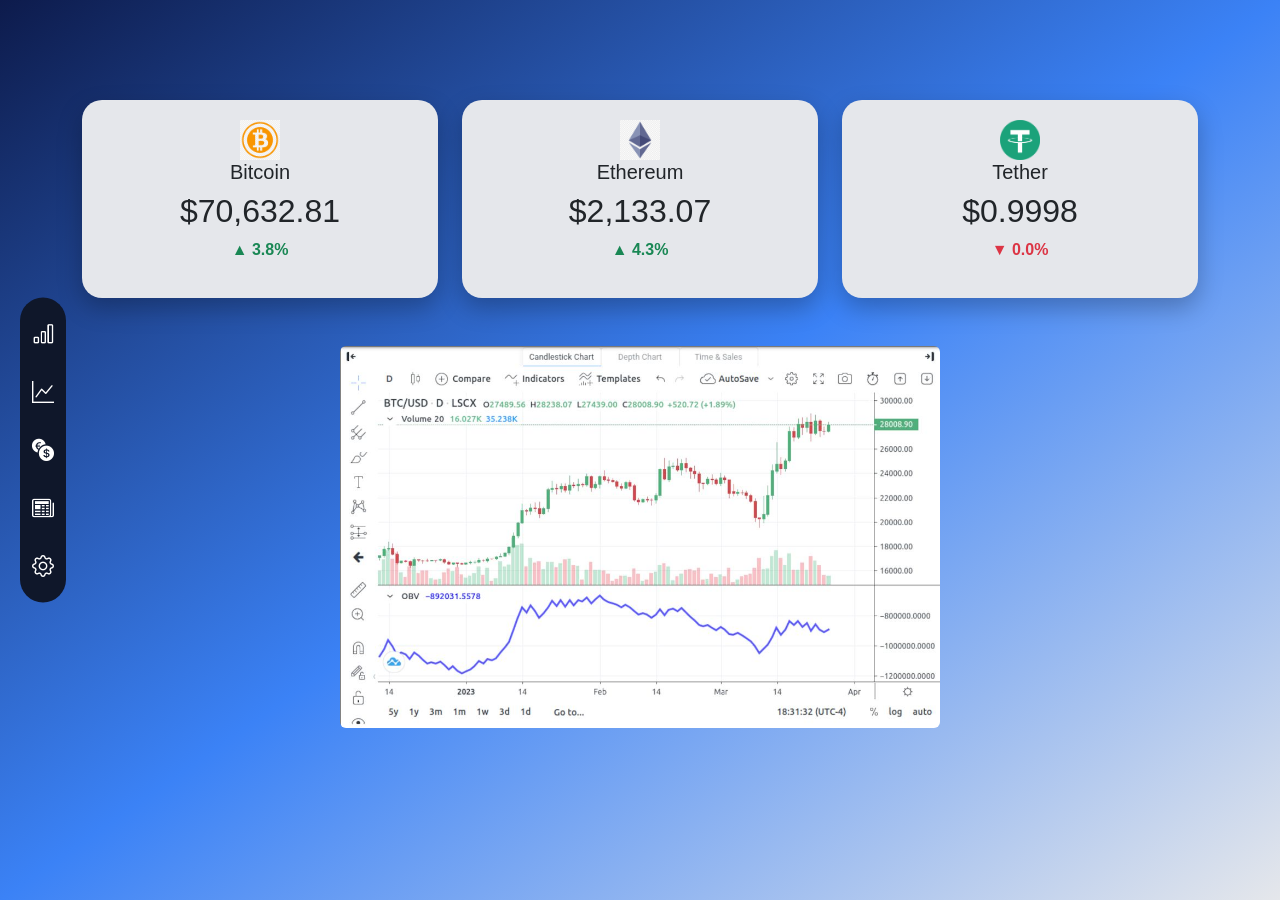
<file: index.html>
<!DOCTYPE html>
<html lang="en">

<head>
    <meta charset="UTF-8">
    <meta name="viewport" content="width=device-width, initial-scale=1.0">
    <title>Dashboard</title>

    <link href="https://cdn.jsdelivr.net/npm/bootstrap@5.3.0/dist/css/bootstrap.min.css" rel="stylesheet">
    <link href="https://cdn.jsdelivr.net/npm/bootstrap-icons@1.11.3/font/bootstrap-icons.css" rel="stylesheet">
    <link rel="stylesheet" href="css/style.css">
</head>

<body>

    <div class="sidebar">
        <a href="index.html"><i class="bi bi-bar-chart"></i></a>
        <a href="market.html"><i class="bi bi-graph-up"></i></a>
        <a href="trades.html"><i class="bi bi-currency-exchange"></i></a>
        <a href="news.html"><i class="bi bi-newspaper"></i></a>
        <a href="profile.html"><i class="bi bi-gear"></i></a>
    </div>

    <div class="container main-content">

        <div class="row text-center">

            <div class="col-md-4 mb-4">
                <div class="crypto-card">
                    <img src="images/btc.png" width="40">
                    <h5>Bitcoin</h5>
                    <h2>$70,632.81</h2>
                    <p class="text-success">▲ 3.8%</p>
                </div>
            </div>

            <div class="col-md-4 mb-4">
                <div class="crypto-card">
                    <img src="images/eth.png" width="40">
                    <h5>Ethereum</h5>
                    <h2>$2,133.07</h2>
                    <p class="text-success">▲ 4.3%</p>
                </div>
            </div>

            <div class="col-md-4 mb-4">
                <div class="crypto-card">
                    <img src="images/usdt.png" width="40">
                    <h5>Tether</h5>
                    <h2>$0.9998</h2>
                    <p class="text-danger">▼ 0.0%</p>
                </div>
            </div>

        </div>

        <div class="text-center mt-4">
            <img src="images/chart.jpg" class="img-fluid rounded" width="600">
        </div>

    </div>

</body>

</html>
</file>
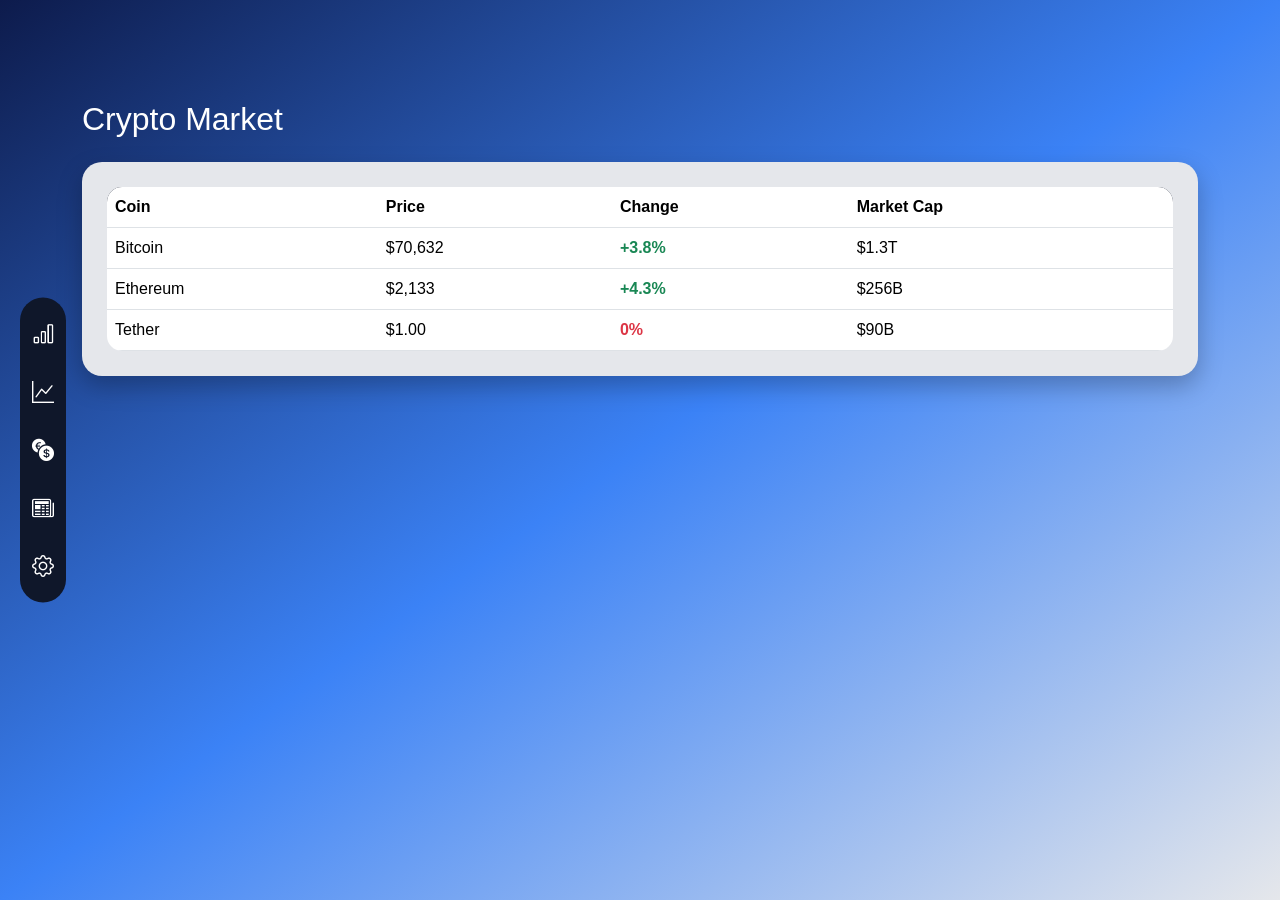
<file: market.html>
<!DOCTYPE html>
<html lang="en">

<head>
    <meta charset="UTF-8">
    <meta name="viewport" content="width=device-width, initial-scale=1.0">
    <title>Market</title>

    <link href="https://cdn.jsdelivr.net/npm/bootstrap@5.3.0/dist/css/bootstrap.min.css" rel="stylesheet">
    <link href="https://cdn.jsdelivr.net/npm/bootstrap-icons@1.11.3/font/bootstrap-icons.css" rel="stylesheet">
    <link rel="stylesheet" href="css/style.css">
</head>

<body>

    <div class="sidebar">
        <a href="index.html"><i class="bi bi-bar-chart"></i></a>
        <a href="market.html"><i class="bi bi-graph-up"></i></a>
        <a href="trades.html"><i class="bi bi-currency-exchange"></i></a>
        <a href="news.html"><i class="bi bi-newspaper"></i></a>
        <a href="profile.html"><i class="bi bi-gear"></i></a>
    </div>

    <div class="container main-content">

        <h2 class="text-white mb-4">Crypto Market</h2>

        <div class="table-container">
            <table class="table table-hover">

                <thead>
                    <tr>
                        <th>Coin</th>
                        <th>Price</th>
                        <th>Change</th>
                        <th>Market Cap</th>
                    </tr>
                </thead>

                <tbody>
                    <tr>
                        <td>Bitcoin</td>
                        <td>$70,632</td>
                        <td class="text-success">+3.8%</td>
                        <td>$1.3T</td>
                    </tr>
                    <tr>
                        <td>Ethereum</td>
                        <td>$2,133</td>
                        <td class="text-success">+4.3%</td>
                        <td>$256B</td>
                    </tr>
                    <tr>
                        <td>Tether</td>
                        <td>$1.00</td>
                        <td class="text-danger">0%</td>
                        <td>$90B</td>
                    </tr>
                </tbody>

            </table>
        </div>

    </div>

</body>

</html>
</file>
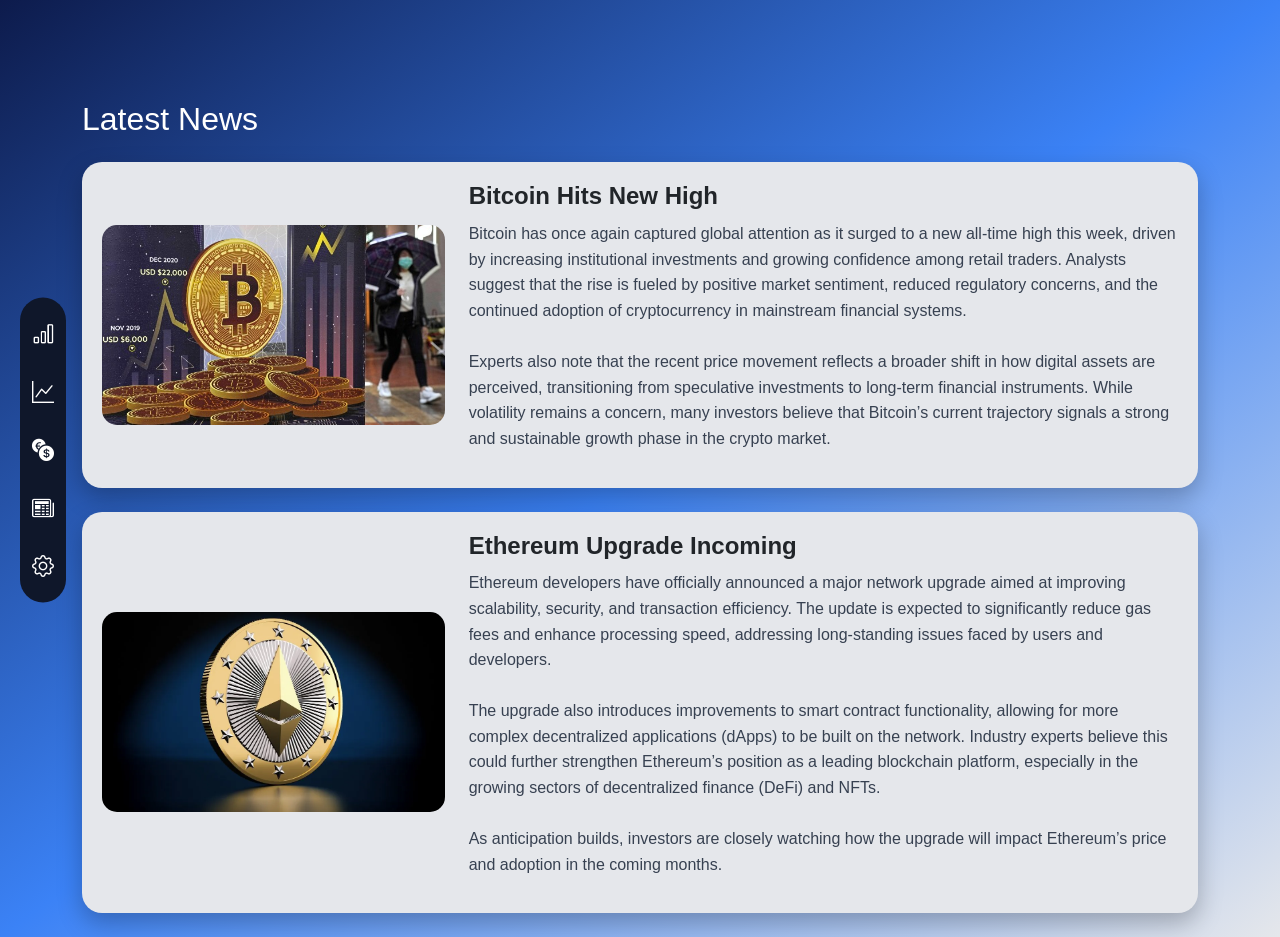
<file: news.html>
<!DOCTYPE html>
<html lang="en">

<head>
    <meta charset="UTF-8">
    <meta name="viewport" content="width=device-width, initial-scale=1.0">
    <title>News</title>

    <link href="https://cdn.jsdelivr.net/npm/bootstrap@5.3.0/dist/css/bootstrap.min.css" rel="stylesheet">
    <link href="https://cdn.jsdelivr.net/npm/bootstrap-icons@1.11.3/font/bootstrap-icons.css" rel="stylesheet">
    <link rel="stylesheet" href="css/style.css">
</head>

<body>

    <div class="sidebar">
        <a href="index.html"><i class="bi bi-bar-chart"></i></a>
        <a href="market.html"><i class="bi bi-graph-up"></i></a>
        <a href="trades.html"><i class="bi bi-currency-exchange"></i></a>
        <a href="news.html"><i class="bi bi-newspaper"></i></a>
        <a href="profile.html"><i class="bi bi-gear"></i></a>
    </div>

    <div class="container main-content">

        <h2 class="text-white mb-4">Latest News</h2>

        <!-- NEWS CARD -->
        <div class="news-card mb-4">
            <div class="row g-4 align-items-center">

                <div class="col-md-4">
                    <img src="images/news1.jpg" class="news-img">
                </div>

                <div class="col-md-8">
                    <h4>Bitcoin Hits New High</h4>
                    <p>
                        Bitcoin has once again captured global attention as it surged to a new all-time high this week,
                        driven by increasing institutional investments and growing confidence among retail traders.
                        Analysts suggest that the rise is fueled by positive market sentiment, reduced regulatory
                        concerns,
                        and the continued adoption of cryptocurrency in mainstream financial systems.
                        <br><br>
                        Experts also note that the recent price movement reflects a broader shift in how digital assets
                        are perceived, transitioning from speculative investments to long-term financial instruments.
                        While volatility remains a concern, many investors believe that Bitcoin’s current trajectory
                        signals a strong and sustainable growth phase in the crypto market.
                    </p>
                </div>

            </div>
        </div>

        <!-- NEWS CARD -->
        <div class="news-card mb-4">
            <div class="row g-4 align-items-center">

                <div class="col-md-4">
                    <img src="images/news2.webp" class="news-img">
                </div>

                <div class="col-md-8">
                    <h4>Ethereum Upgrade Incoming</h4>
                    <p>
                        Ethereum developers have officially announced a major network upgrade aimed at improving
                        scalability, security, and transaction efficiency. The update is expected to significantly
                        reduce
                        gas fees and enhance processing speed, addressing long-standing issues faced by users and
                        developers.
                        <br><br>
                        The upgrade also introduces improvements to smart contract functionality, allowing for more
                        complex decentralized applications (dApps) to be built on the network. Industry experts believe
                        this could further strengthen Ethereum’s position as a leading blockchain platform, especially
                        in the growing sectors of decentralized finance (DeFi) and NFTs.
                        <br><br>
                        As anticipation builds, investors are closely watching how the upgrade will impact Ethereum’s
                        price and adoption in the coming months.
                    </p>
                </div>

            </div>
        </div>

    </div>

</body>

</html>
</file>
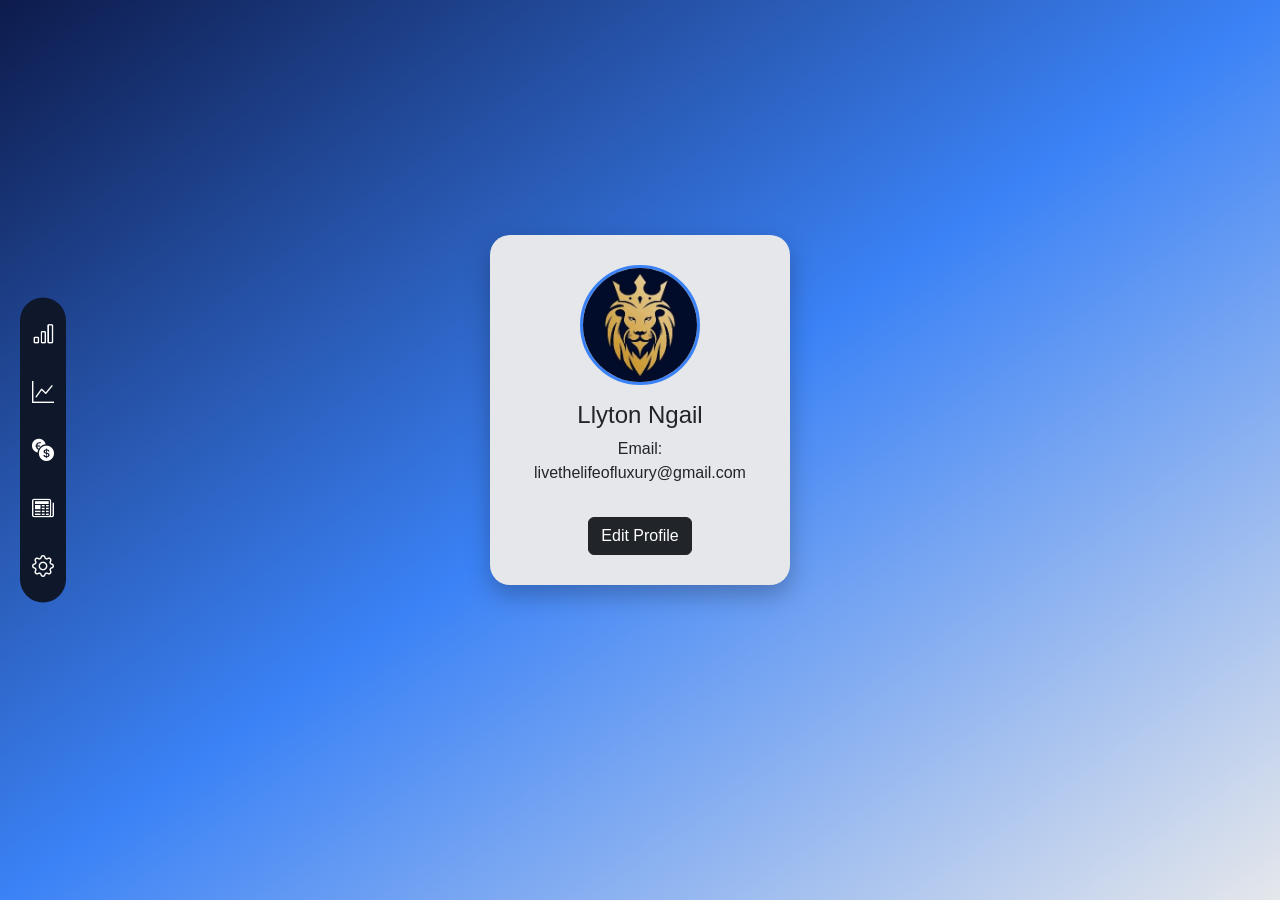
<file: profile.html>
<!DOCTYPE html>
<html lang="en">

<head>
    <meta charset="UTF-8">
    <meta name="viewport" content="width=device-width, initial-scale=1.0">
    <title>Profile</title>

    <link href="https://cdn.jsdelivr.net/npm/bootstrap@5.3.0/dist/css/bootstrap.min.css" rel="stylesheet">
    <link href="https://cdn.jsdelivr.net/npm/bootstrap-icons@1.11.3/font/bootstrap-icons.css" rel="stylesheet">
    <link rel="stylesheet" href="css/style.css">
</head>

<body>

    
    <div class="sidebar">
        <a href="index.html"><i class="bi bi-bar-chart"></i></a>
        <a href="market.html"><i class="bi bi-graph-up"></i></a>
        <a href="trades.html"><i class="bi bi-currency-exchange"></i></a>
        <a href="news.html"><i class="bi bi-newspaper"></i></a>
        <a href="profile.html"><i class="bi bi-gear"></i></a>
    </div>

    
    <div class="container main-content d-flex justify-content-center align-items-center" style="height: 80vh;">

        <div class="profile-card">
            <img src="images/profileion.jpg" class="profile-img mb-3">

            <h4>Llyton Ngail</h4>
            <p>Email: livethelifeofluxury@gmail.com</p>

            <button class="btn btn-dark mt-3" data-bs-toggle="modal" data-bs-target="#editModal">
                Edit Profile
            </button>
        </div>

    </div>

    
    <div class="modal fade" id="editModal">
        <div class="modal-dialog">
            <div class="modal-content">

                <div class="modal-header">
                    <h5>Edit Profile</h5>
                    <button class="btn-close" data-bs-dismiss="modal"></button>
                </div>

                <div class="modal-body">
                    <input type="text" class="form-control mb-2" placeholder="Name">
                    <input type="email" class="form-control mb-2" placeholder="Email">
                </div>

                <div class="modal-footer">
                    <button class="btn btn-secondary" data-bs-dismiss="modal">Cancel</button>
                    <button class="btn btn-primary">Save</button>
                </div>

            </div>
        </div>
    </div>

    
    <script src="https://cdn.jsdelivr.net/npm/bootstrap@5.3.0/dist/js/bootstrap.bundle.min.js"></script>

</body>

</html>
</file>
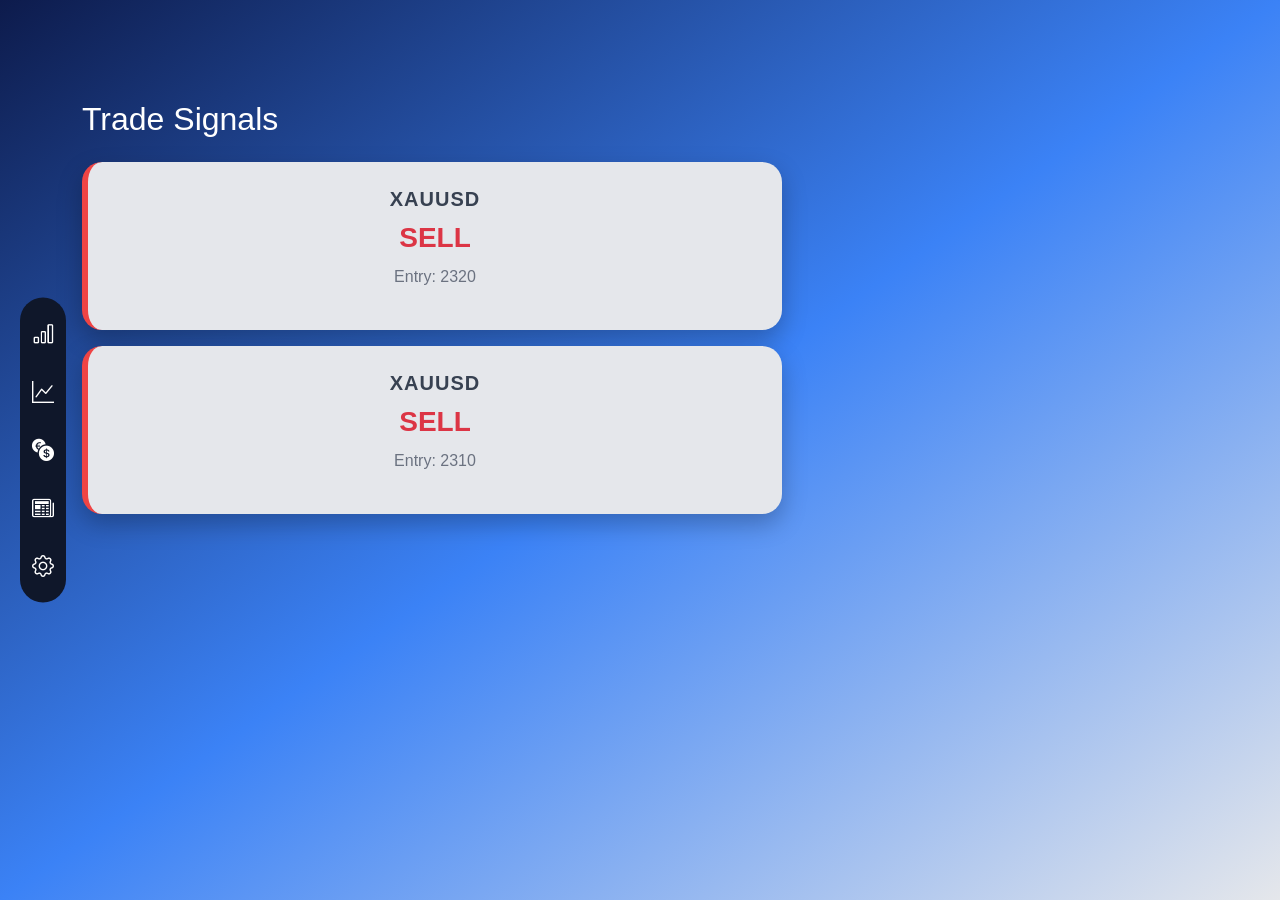
<file: trades.html>
<!DOCTYPE html>
<html lang="en">

<head>
    <meta charset="UTF-8">
    <meta name="viewport" content="width=device-width, initial-scale=1.0">
    <title>Trades</title>

    <link href="https://cdn.jsdelivr.net/npm/bootstrap@5.3.0/dist/css/bootstrap.min.css" rel="stylesheet">
    <link href="https://cdn.jsdelivr.net/npm/bootstrap-icons@1.11.3/font/bootstrap-icons.css" rel="stylesheet">
    <link rel="stylesheet" href="css/style.css">
</head>

<body>

    <div class="sidebar">
        <a href="index.html"><i class="bi bi-bar-chart"></i></a>
        <a href="market.html"><i class="bi bi-graph-up"></i></a>
        <a href="trades.html"><i class="bi bi-currency-exchange"></i></a>
        <a href="news.html"><i class="bi bi-newspaper"></i></a>
        <a href="profile.html"><i class="bi bi-gear"></i></a>
    </div>

    <div class="container main-content">
    
        <h2 class="text-white mb-4">Trade Signals</h2>
    
        <div class="trade-wrapper">
    
            <div class="trade-card mb-3">
                <h5>XAUUSD</h5>
                <h3 class="text-danger">SELL</h3>
                <p>Entry: 2320</p>
            </div>
    
            <div class="trade-card mb-3">
                <h5>XAUUSD</h5>
                <h3 class="text-danger">SELL</h3>
                <p>Entry: 2310</p>
            </div>
    
        </div>
    
    </div>

</body>

</html>
</file>
<file: css/style.css>
body {
    margin: 0;
    font-family: 'Segoe UI', sans-serif;
    background: linear-gradient(to bottom right, #0d1b4c, #3b82f6, #e5e7eb);
    min-height: 100vh;
}


.sidebar {
    position: fixed;
    left: 20px;
    top: 50%;
    transform: translateY(-50%);
    background: #0f172a;
    border-radius: 25px;
    padding: 20px 12px;
    display: flex;
    flex-direction: column;
    gap: 25px;
    z-index: 1000;
}

.sidebar a {
    color: white;
    font-size: 22px;
    text-align: center;
    transition: 0.3s;
}

.sidebar a:hover {
    color: #3b82f6;
    transform: scale(1.2);
}

/* MAIN */
.main-content {
    padding-top: 100px;
}


.crypto-card {
    background: #e5e7eb;
    padding: 20px;
    border-radius: 20px;
    text-align: center;
    box-shadow: 0 10px 25px rgba(0, 0, 0, 0.25);
    transition: 0.3s;
}

.crypto-card:hover {
    transform: translateY(-6px);
}


.table-container {
    background: #e5e7eb;
    padding: 25px;
    border-radius: 20px;
    box-shadow: 0 10px 25px rgba(0, 0, 0, 0.25);
}

.table {
    margin-bottom: 0;
    border-radius: 15px;
    overflow: hidden;
}

.table thead {
    background-color: #0f172a;
    color: white;
}

.table-hover tbody tr:hover {
    background-color: #d1d5db;
}

.text-success {
    font-weight: bold;
}

.text-danger {
    font-weight: bold;
}


.trade-wrapper {
    max-width: 700px;
}

.trade-card {
    background: #e5e7eb;
    padding: 25px;
    border-radius: 20px;
    text-align: center;
    box-shadow: 0 10px 25px rgba(0, 0, 0, 0.25);
    border-left: 6px solid #ef4444;
    transition: 0.3s;
}

.trade-card:hover {
    transform: translateY(-8px);
}

.trade-card h5 {
    color: #374151;
    font-weight: 600;
    letter-spacing: 1px;
}

.trade-card h3 {
    font-size: 28px;
    margin: 10px 0;
    color: #ef4444;
}

.trade-card p {
    color: #6b7280;
}


.news-card {
    background: #e5e7eb;
    padding: 20px;
    border-radius: 20px;
    box-shadow: 0 10px 25px rgba(0, 0, 0, 0.25);
    transition: 0.3s;
}

.news-card:hover {
    transform: translateY(-5px);
}

.news-img {
    width: 100%;
    height: 200px;
    object-fit: cover;
    border-radius: 15px;
}

.news-card h4 {
    margin-bottom: 10px;
    font-weight: 600;
}

.news-card p {
    color: #374151;
    line-height: 1.6;
}


.profile-card {
    background: #e5e7eb;
    padding: 30px;
    border-radius: 20px;
    text-align: center;
    width: 300px;
    margin: auto;
    box-shadow: 0 10px 25px rgba(0, 0, 0, 0.25);
    transition: 0.3s;
}

.profile-card:hover {
    transform: translateY(-5px);
}

.profile-img {
    border-radius: 50%;
    width: 120px;
    height: 120px;
    object-fit: cover;
    border: 3px solid #3b82f6;
}


@media (max-width: 768px) {
    .main-content {
        padding-left: 80px;
        padding-right: 10px;
    }

    .sidebar {
        left: 10px;
        padding: 15px 8px;
    }

    .news-img {
        height: 220px;
        margin-bottom: 10px;
    }
}
</file>
